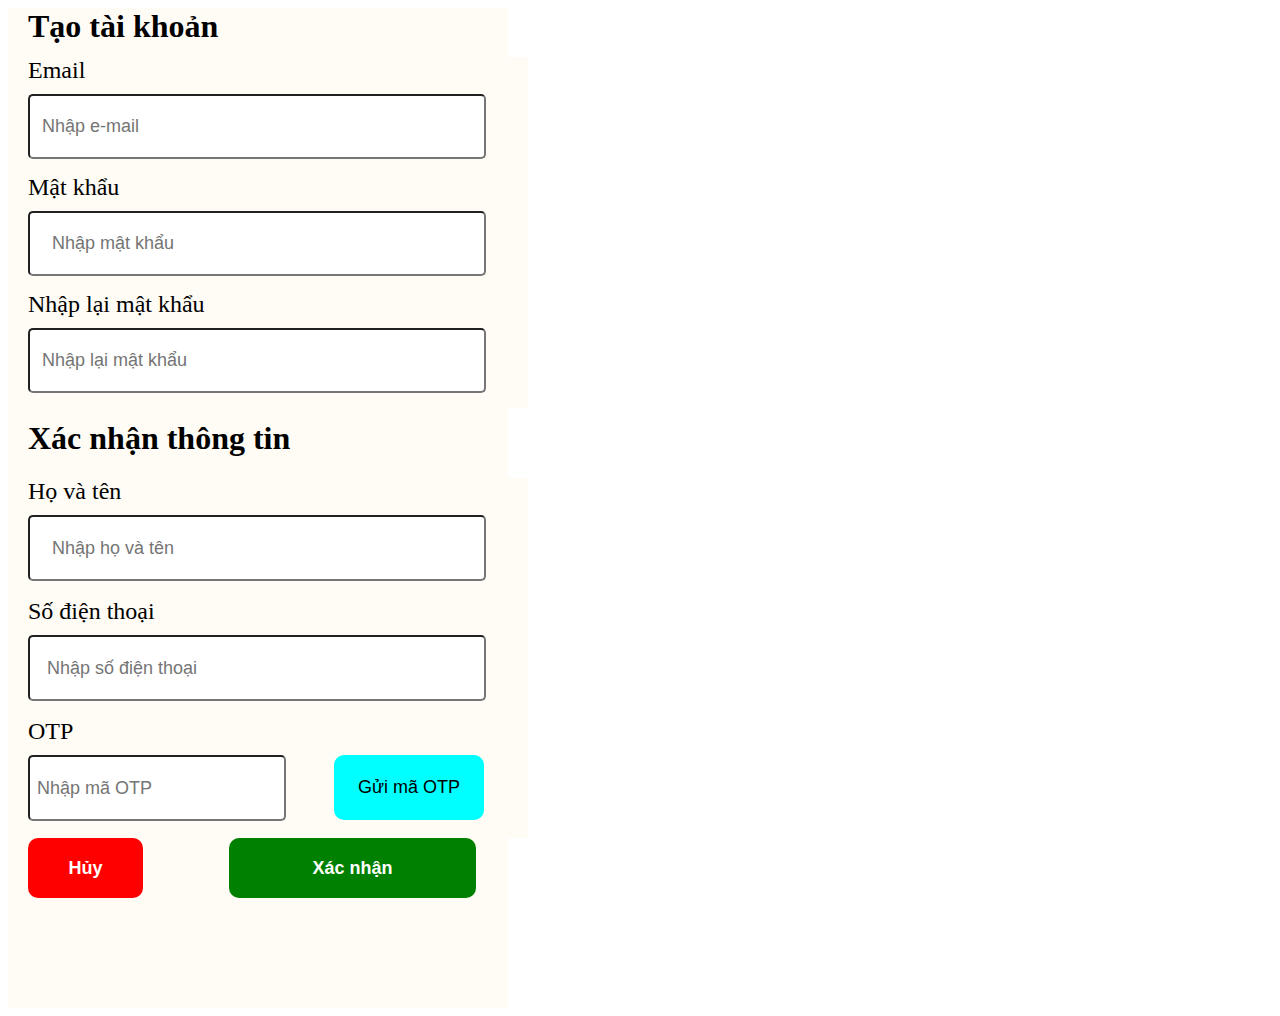
<file: index.html>
<!DOCTYPE html>
<html lang="en">
<head>
    <meta charset="UTF-8">
    <meta name="viewport" content="width=device-width, initial-scale=1.0">
    <title>Document</title>
    <link rel="stylesheet" href="Login.css">
</head>
<body>
    <div id="login">
        <div id="create">
            <div class="account">
                <p><b>Tạo tài khoản</b></p>
            </div>
            <div class="e-mail">
                <Label for="E-mail">Email</Label>
                <input type="text" class="E-mail-in" placeholder="  Nhập e-mail">
            </div>
            <div class="pass">
                <Label for="pass">Mật khẩu</Label>
                <input type="text" class="pass-in" placeholder="    Nhập mật khẩu">
            </div>
            <div class="repass">
                <Label for="repass">Nhập lại mật khẩu</Label>
                <input type="text" class="repass-in" placeholder="  Nhập lại mật khẩu">
            </div>
        </div>
        <div id="confirm">
            <div class="user">
                <p><b>Xác nhận thông tin</b></p>
            </div>
            <div class="name">
                <Label for="name">Họ và tên</Label>
                <input type="text" class="name-in" placeholder="    Nhập họ và tên">
            </div>
            <div class="phone">
                <Label for="phone">Số điện thoại</Label>
                <input type="text" class="phone-in" placeholder="   Nhập số điện thoại">
            </div>
            <div class="otp">
                <Label for="name">OTP</Label>
                <div class="otp-confirm">
                    <input type="text" class="otp-in" placeholder=" Nhập mã OTP">
                    <button class="otp-btn">Gửi mã OTP</button>
                </div>    
            </div>
            <div class="final-cofirm">
                <div class="cancel">
                    <button class="cancel-btn"><b style="color: white;">Hủy</b></button>
                </div>
                <div class="final-cofirm-btn">
                    <button class="confirm-btn"><b style="color: white;">Xác nhận</b></button>
                </div>
            </div>
        </div>
    </div>
</body>
</html>
</file>
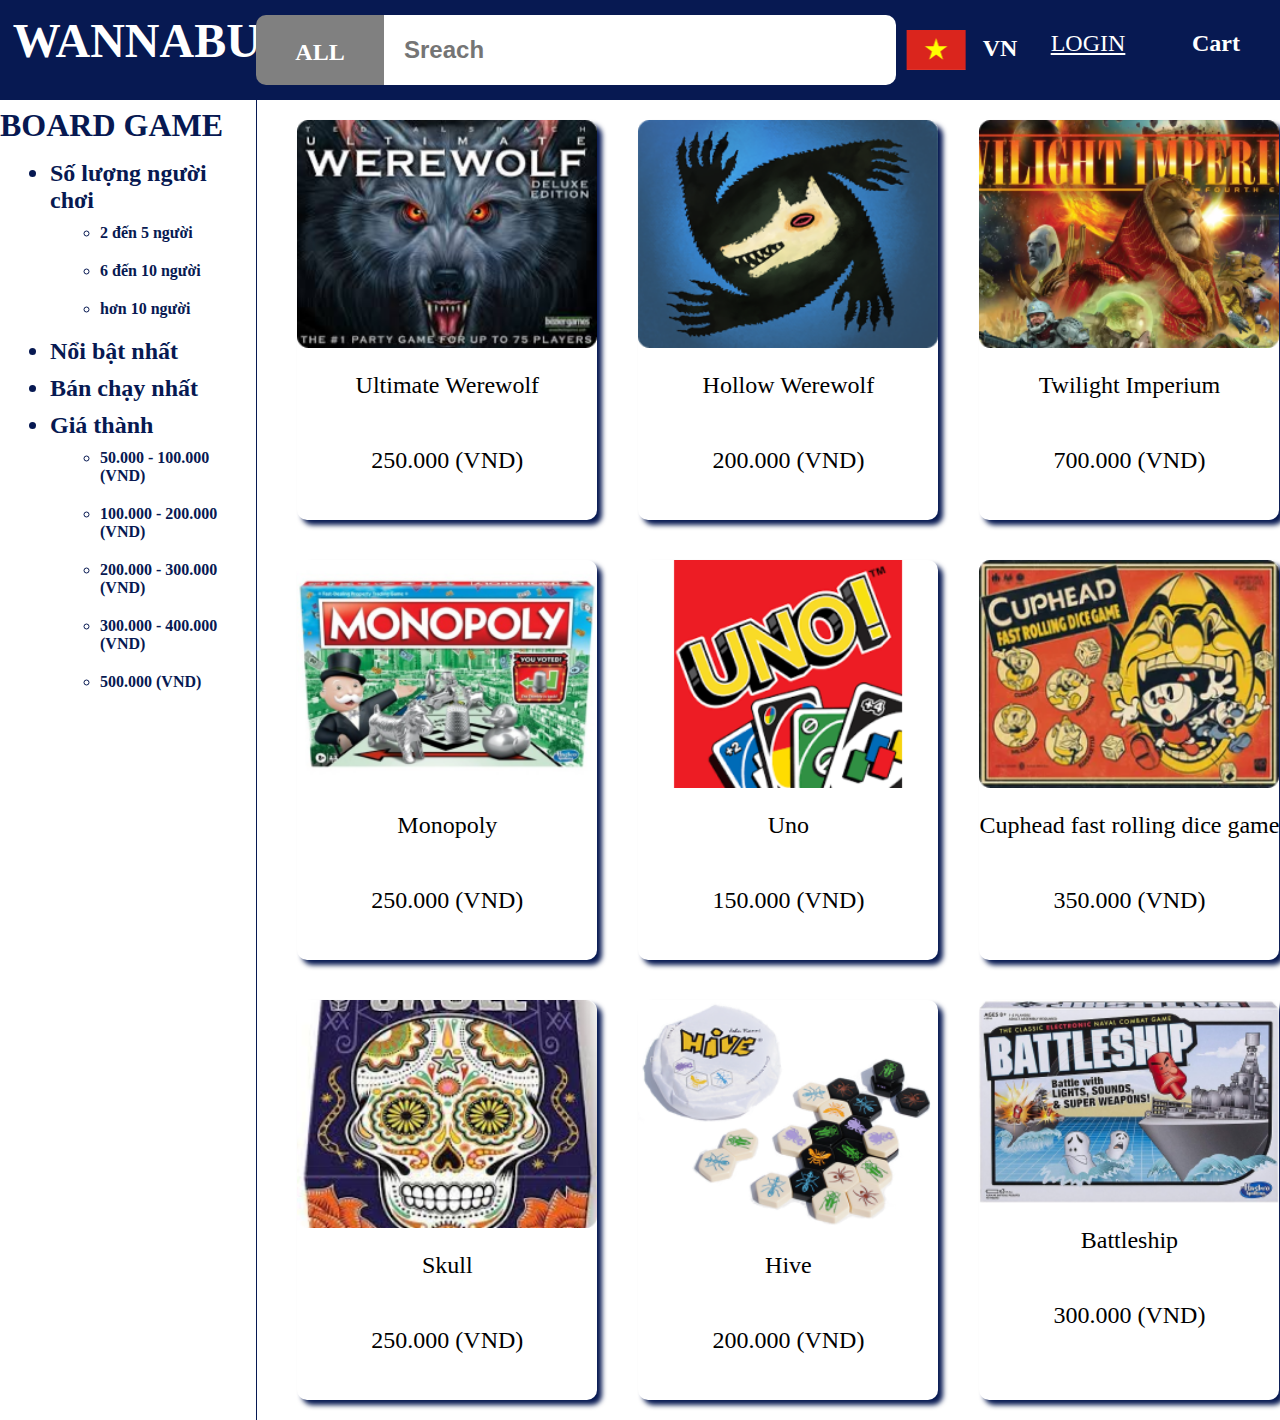
<file: shopweb.html>
<!DOCTYPE html>
<html lang="en">
<head>
    <meta charset="UTF-8">
    <meta name="viewport" content="width=device-width, initial-scale=1.0">
    <title>Document</title>
    <link rel="stylesheet" href="shopweb.css">
</head>
<body style="margin: 0%;">
    <div id="web">
        <div id="header">
            <div class="title">
                <h1>WANNABUY</h1>
            </div>
            <div class="sreach">
                <div class="all">
                    <p>ALL</p>
                </div>
                <div class="sreach-type">
                    <input type="text"class="sreach-type-left" placeholder="   Sreach">
                </div>
            </div>
            <div class="language">
                <img src="Rectangle 3.png" alt="">
                <p>VN</p>
            </div>
            <div class="login">
                <p><u>LOGIN</u></p>
            </div>
            <div class="cart">
                <p><b>Cart</b></p>
            </div>
        </div>
        <div id="product">
            <div id="menu">
                <p><b>BOARD GAME</b></p>
                <ul>
                    <li class="list"><b>Số lượng người chơi</b> 
                        <ul>
                            <li class="list-in"><b>2 đến 5 người</b></li>
                            <li class="list-in"><b>6 đến 10 người</b></li>
                            <li class="list-in"><b>hơn 10 người</b></li>
                        </ul>
                    </li>
                    <li class="list"><b>Nổi bật nhất</b></li>
                    <li class="list"><b>Bán chạy nhất</b></li>
                    <li class="list"><b>Giá thành</b>
                        <ul>
                            <li class="list-in"><b>50.000 - 100.000 (VND)</b></li>
                            <li class="list-in"><b>100.000 - 200.000 (VND)</b></li>
                            <li class="list-in"><b>200.000 - 300.000 (VND)</b></li>
                            <li class="list-in"><b>300.000 - 400.000 (VND)</b></li>
                            <li class="list-in"><b>500.000 (VND)</b></li>
                        </ul>
                    </li>
                </ul>
            </div>
            <div id="content">
                <div class="content-1">
                    <div class="ultimate">
                        <img src="Rectangle 5.png" alt="">
                        <p>Ultimate Werewolf</p>
                        <p>250.000 (VND)</p>
                    </div>
                    <div class="hollow">
                        <img src="Rectangle 22.png" alt="">
                        <p>Hollow Werewolf</p>
                        <p>200.000 (VND)</p>
                    </div>
                    <div class="twilight">
                        <img src="Rectangle 23.png" alt="">
                        <p>Twilight Imperium</p>
                        <p>700.000 (VND)</p>
                    </div>
                </div>
                <div class="content-2">
                    <div class="monopoly">
                        <img src="Rectangle 24.png" alt="">
                        <p>Monopoly</p>
                        <p>250.000 (VND)</p>
                    </div>
                    <div class="uno">
                        <img src="Rectangle 25.png" alt="">
                        <p>Uno</p>
                        <p>150.000 (VND)</p>
                    </div>
                    <div class="cuphead">
                        <img src="Rectangle 26.png" alt="">
                        <p>Cuphead fast rolling dice game</p>
                        <p>350.000 (VND)</p>
                    </div>
                </div>
                <div class="content-3">
                    <div class="skull">
                            <img src="Rectangle 27.png" alt="">
                            <p>Skull</p>
                            <p>250.000 (VND)</p>
                     </div>
                     <div class="hive">
                            <img src="Rectangle 28.png" alt="">
                            <p>Hive</p>
                            <p>200.000 (VND)</p>
                    </div>
                    <div class="battleship">
                            <img src="image 11.png" alt="">
                            <p>Battleship</p>
                            <p>300.000 (VND)</p>
                    </div>
            </div>
        </div>
    </div>
</body>
</html>
</file>
<file: Login.css>
#login{
    width: 500px;
    height: 1000px;
    background-color: #FFFBF5;
    Display: flex;
    flex-direction: column;
}
#create{
    width: 100%;
    height: 40%;
    margin-left: 20px;
    margin-right: 20px;
    display: flex;
    flex-direction: column;
}
.account{
    width: 100%;
    height: 10%;
    font-size: 32px;
    margin-bottom: 10px;
}
.e-mail{
    width: 100%;
    height: 30%;
    background-color: #FFFBF5;
    display: flex;
    flex-direction: column;
}
.E-mail-in{
    width: 90%;
    height: 50%;
    font-size: 18px;
    border-radius: 5px;
}
.pass{
    width: 100%;
    height: 30%;
    background-color: #FFFBF5;
    display: flex;
    flex-direction: column;
}
.pass-in{
    width: 90%;
    height: 50%;
    font-size: 18px;
    border-radius: 5px;
}
.repass{
    width: 100%;
    height: 30%;
    background-color: #FFFBF5;
    display: flex;
    flex-direction: column;
}
.repass-in{
    width: 90%;
    height: 50%;
    font-size: 18px;
    border-radius: 5px;
}
#confirm{
    width: 100%;
    height: 60%;
    margin-left: 20px;
    margin-right: 20px;
    display: flex;
    flex-direction: column;
}
.user{
    width: 100%;
    height: 10%;
    font-size: 32px;
    margin-bottom: 10px;
    align-content: center;
}
.name{
    width: 100%;
    height: 20%;
    background-color: #FFFBF5;
    display: flex;
    flex-direction: column;
}
.name-in{
    width: 90%;
    height: 50%;
    font-size: 18px;
    border-radius: 5px;
}
.phone{
    width: 100%;
    height: 20%;
    background-color: #FFFBF5;
    display: flex;
    flex-direction: column;
}
.phone-in{
    width: 90%;
    height: 50%;
    font-size: 18px;
    border-radius: 5px;
}
.otp{
    width: 100%;
    height: 20%;
    background-color: #FFFBF5;
    display: flex;
    flex-direction: column;
}
.otp-confirm{
    width: 100%;
    height: 20%;
    background-color: #FFFBF5;
    display: flex;
    flex-direction: row;
}
.otp-in{
    width: 50%;
    height: 250%;
    font-size: 18px;
    border-radius: 5px;
    display: flex;
    flex-direction: row;
}
.otp-btn{
    width: 30%;
    height: 270%;
    font-size: 18px;
    align-items: center;
    justify-content: center;
    display: flex;
    flex-direction: row;
    margin-left: 48px;
    background-color: aqua;
    border-radius: 10px;
    border: aqua;
}
.final-cofirm{
    width: 100%;
    height: 20%;
    display: flex;
    flex-direction: row;
}
.cancel-btn{
    width: 250%;
    height: 50%;
    font-size: 18px;
    align-items: center;
    justify-content: center;
    display: flex;
    flex-direction: row;
    background-color: red;
    border-radius: 10px;
    border: red;
}
.confirm-btn{
    width: 100%;
    height: 50%;
    font-size: 18px;
    align-items: center;
    justify-content: center;
    display: flex;
    flex-direction: row;
    background-color: green;
    border-radius: 10px;
    margin-left: 155px;
    border: green;
}
p{
    margin: 0%;
}
label{
    font-size: 24px;
    margin-bottom: 10px;
}
</file>
<file: shopweb.css>
#web{
    width: 100%;
    height: auto;
    display: flex;
    flex-direction: column;
    margin: 0%;
}
#header{
    width: 100%;
    height: 100px;
    background-color: #071952;
    display: flex;
    flex-direction: row;
    align-items: center;
    position: sticky;
    top: 0%;
}
.title{
    width: 20%;
    height: 100%;
    font-weight: bold;
    text-align: center;
    color: white;
}
.title h1{
    width: 100%;
    height: 100%;
    font-size: 48px;
    font-family: fantasy;
    margin: 5%;

}
.sreach{
    width: 50%;
    height: 100%;
    display: flex;
    flex-direction: row;
    align-items: center;
    color: white;
}
.all{
    width: 20%;
    height: 70%;
    display: flex;
    flex-direction: row;
    background-color: gray;
    border-radius: 10px 0px 0px 10px;
}
.all p{
    width: 100%;
    height: 100%;
    font-size: 24px;
    font-weight: bold;
    text-align: center;
}
.sreach-type{
    width: 80%;
    height: 100%;
    display: flex;
    flex-direction: row;
    align-items: center;
}
.sreach-type input{
    width: 100%;
    height: 70%;
    font-size: 24px;
    font-weight: bold;
    border-radius: 0px 10px 10px 0px;
}
.sreach-type-left{
    margin: 0%;
    padding: 0%;
    border: 0cap;
}
.language{
    width: 10%;
    height: 100%;
    display: flex;
    flex-direction: row;
    align-items: center;
    color: white;
}
.language img{
    margin-left: 10px;
    width: 60px;
    height: 40px;
    margin: 10px;
}
.language p{
    width: 100%;
    height: 30%;
    font-size: 24px;
    font-weight: bold;
    text-align: center;
}
.login{
    width: 10%;
    height: 100%;
    display: flex;
    flex-direction: row;
    align-items: center;
    font-size: 24px;
    color: white;
}
.login p{
    width: 100%;
    height: 40%;
    margin: 10px;
    text-align: center;
}
.cart{
    width: 10%;
    height: 100%;
    display: flex;
    flex-direction: row;
    align-items: center;
    font-size: 24px;
    color: white;
}
.cart p{
    width: 100%;
    height: 40%;
    margin: 10px;
    text-align: center;
}
#product{
    width: 100%;
    height: auto;
    display: flex;
    flex-direction: row;
    margin: 0%;
}   
#menu{
    width: 20%;
    height: auto;
    display: flex;
    flex-direction: column;
    align-items: center;
    color: #071952;
    border-right: 1px solid #071952;
}
#menu p{
    width: 100%;
    height: 50px;
    display: flex;
    flex-direction: row;
    align-items: center;
    text-align: center;
    margin: 0%;
    font-size: 32px;
}
#menu ul{
    margin: 10px;
}
.list{
    font-size: 24px; 
    margin-bottom: 10px;
}
.list-in{
    font-size: 16px;
    margin-bottom: 20px;
}
#content{
    width: 80%;
    height: auto;
    display: flex;
    flex-direction: column;
    margin: 0%;
    justify-content: space-around;
}
.content-1{
    width: 100%;
    height: calc(100% / 3);
    display: flex;
    flex-direction: row;
    margin: 20px;
    justify-content: space-around;
    align-items: center;
}
.ultimate{
    width: 300px;
    height: 400px;
    display: flex;
    flex-direction: column;
    margin: 0%;
    text-align: center;
    font-size: 24px;
    box-shadow: #071952 5px 5px 5px ;
    border-radius: 10px;
}
.hollow{
    width: 300px;
    height: 400px;
    display: flex;
    flex-direction: column;
    margin: 0%;
    text-align: center;
    font-size: 24px;
    box-shadow: #071952 5px 5px 5px ;
    border-radius: 10px;
}
.twilight{
    width: 300px;
    height: 400px;
    display: flex;
    flex-direction: column;
    margin: 0%;
    text-align: center;
    font-size: 24px;
    box-shadow: #071952 5px 5px 5px ;
    border-radius: 10px;
}
.monopoly{
    width: 300px;
    height: 400px;
    display: flex;
    flex-direction: column;
    margin: 0%;
    text-align: center;
    font-size: 24px;
    box-shadow: #071952 5px 5px 5px ;
    border-radius: 10px;
}

.content-2{
    width: 100%;
    height: calc(100% / 3);
    display: flex;
    flex-direction: row;
    margin: 20px;
    justify-content: space-around;
    align-items: center;
}
.uno{
    width: 300px;
    height: 400px;
    display: flex;
    flex-direction: column;
    margin: 0%;
    text-align: center;
    font-size: 24px;
    box-shadow: #071952 5px 5px 5px ;
    border-radius: 10px;
}.cuphead{
    width: 300px;
    height: 400px;
    display: flex;
    flex-direction: column;
    margin: 0%;
    text-align: center;
    font-size: 24px;
    box-shadow: #071952 5px 5px 5px ;
    border-radius: 10px;
}
.content-3{
    width: 100%;
    height: calc(100% / 3);
    display: flex;
    flex-direction: row;
    margin: 20px;
    justify-content: space-around;
    align-items: center;
}    
.skull{
    width: 300px;
    height: 400px;
    display: flex;
    flex-direction: column;
    margin: 0%;
    text-align: center;
    font-size: 24px;
    box-shadow: #071952 5px 5px 5px ;
    border-radius: 10px;
}.hive{
    width: 300px;
    height: 400px;
    display: flex;
    flex-direction: column;
    margin: 0%;
    text-align: center;
    font-size: 24px;
    box-shadow: #071952 5px 5px 5px ;
    border-radius: 10px;
}.battleship{
    width: 300px;
    height: 400px;
    display: flex;
    flex-direction: column;
    margin: 0%;
    text-align: center;
    font-size: 24px;
    box-shadow: #071952 5px 5px 5px ;
    border-radius: 10px;
}
</file>
